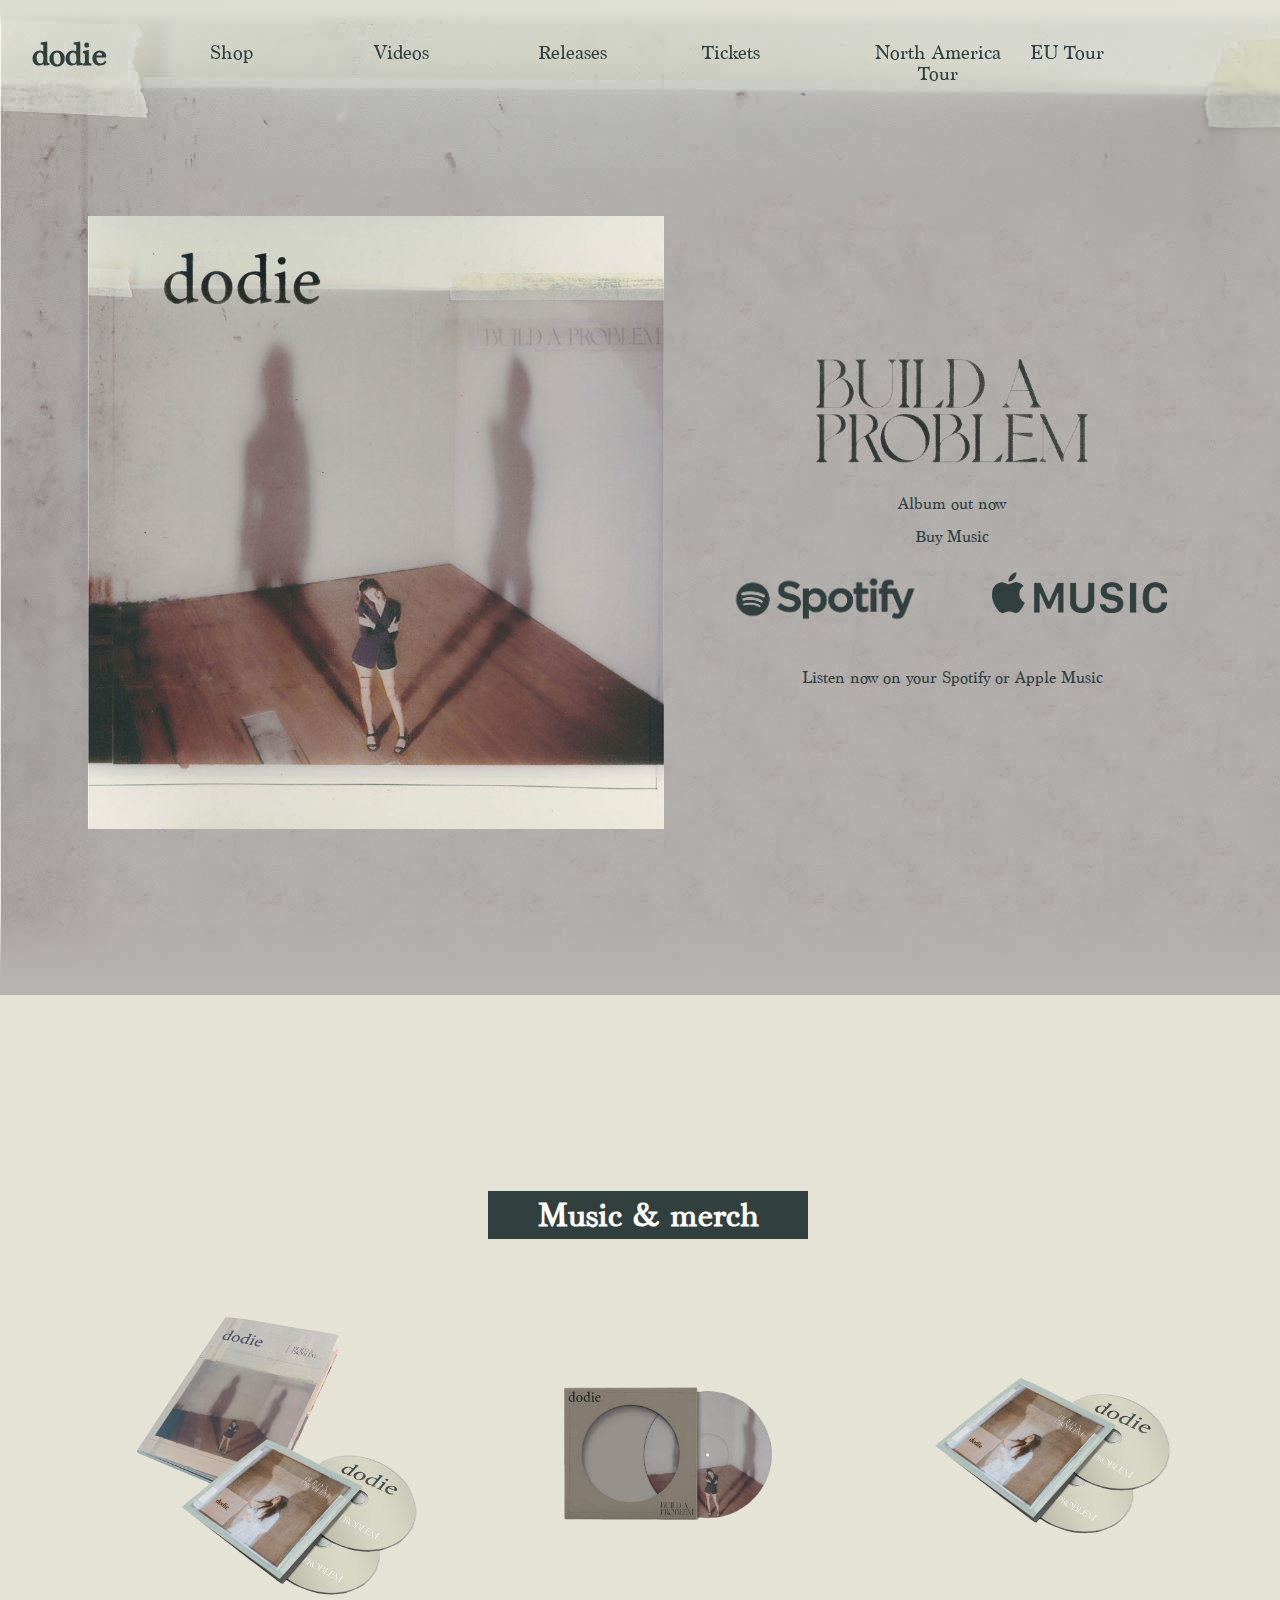
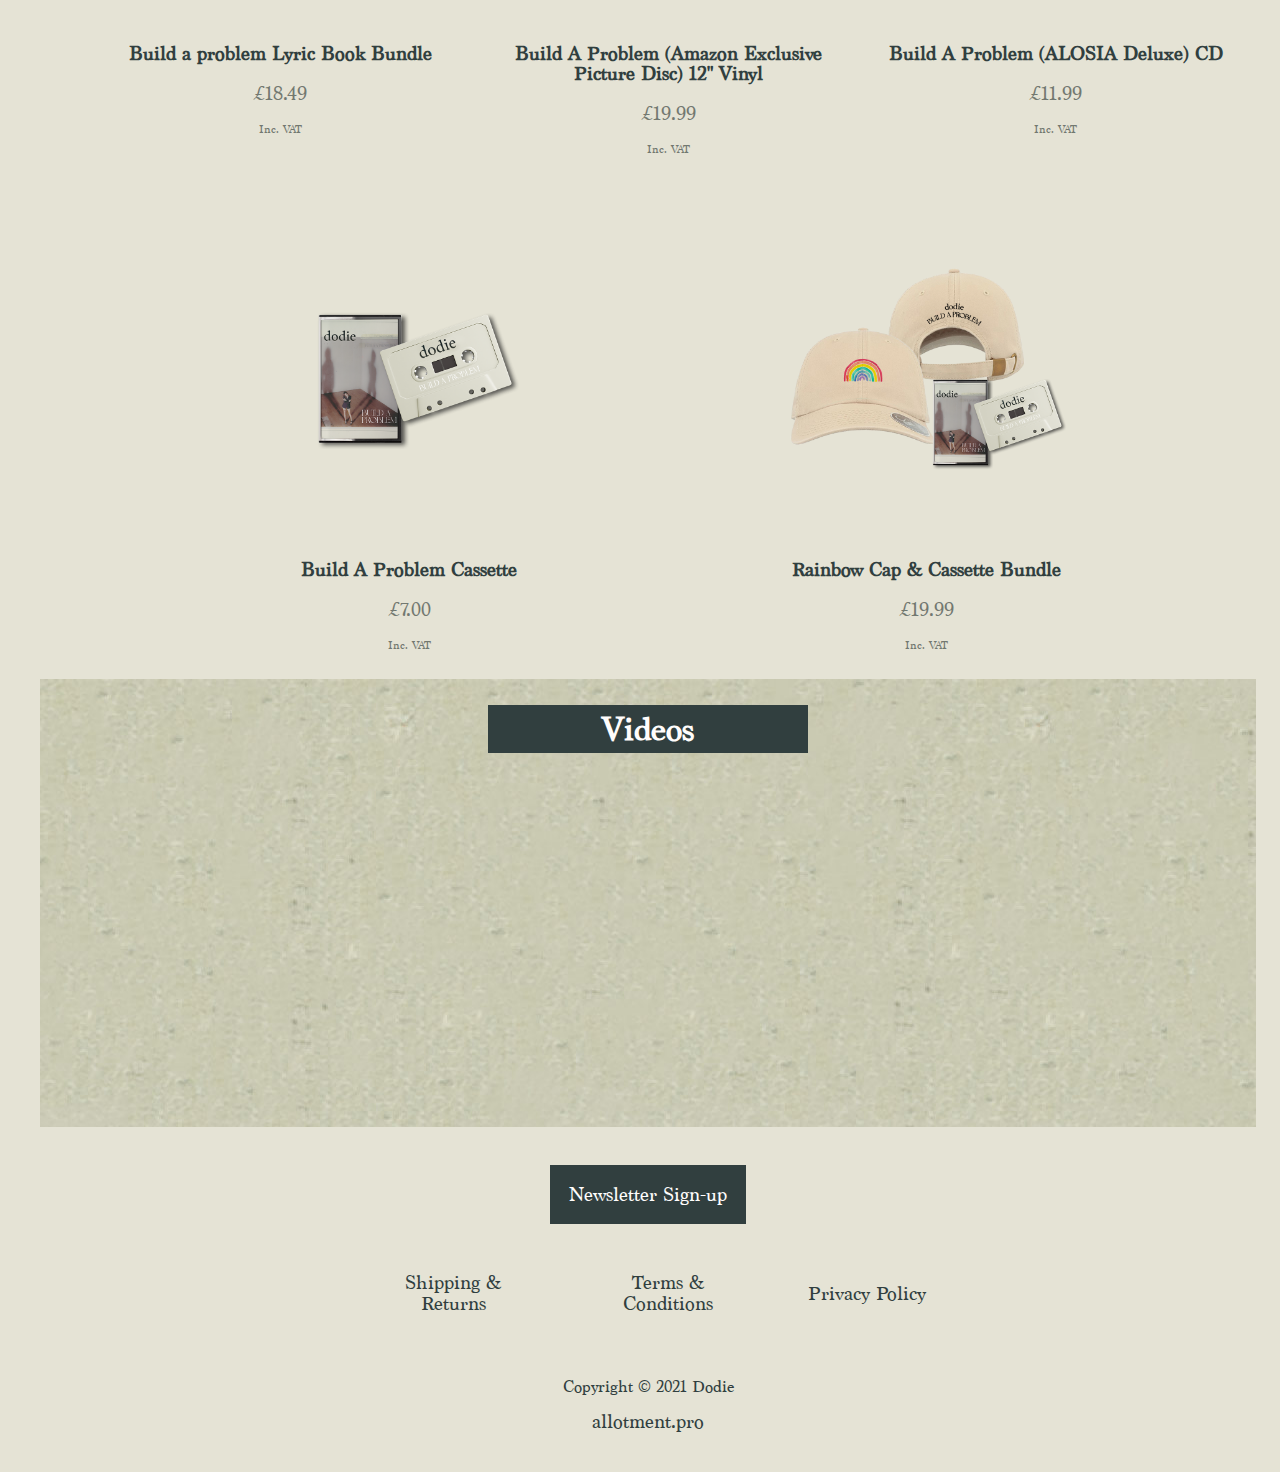
<file: index.html>
<!doctype html>
<html lang="nl">
	
<header>
	<meta charset="UTF-8">
	<meta name="author" content="Aniek Mulders">
	<meta name="viewport" content="width=device-width, initial-scale=1">
	
	<title>Dodie</title>
	
	<link href="styles/style.css" rel="stylesheet">
	<link rel="icon" type="image/svg+xml" href="images/bapCover.jpg">
</header>
<a href=""></a>
<body id="home">
	<header>
		<h1>Dodie</h1>
		<button><span class="hamburger"></span></button>
		<nav>
		<ul>
			<li><a href="https://www.dodie.co/shop/">Shop</a></li>
			<li><a href="https://www.dodie.co/videos/">Videos</a></li>
			<li><a href="https://www.dodie.co/releases/">Releases</a></li>
			<li><a href="https://www.dodie.co/tickets/">Tickets</a></li>
			<li><a href="https://www.dodie.co/na-tour-2022/">North America Tour</a></li>
			<li><a href="tour.html">EU Tour</a></li>
		</ul>
	</nav>
	</header>
<main>
	<section class="top">
		<img src="images/bapCover.jpg" alt="Build a Problem album cover">
		<div>
		<img src="images/bapLogo.png" alt="Build a Problem logo">
		<p>Album out now</p>
		<a href="https://www.dodie.co/product-category/build-a-problem/">Buy Music</a>
		<nav>
			<img src="images/spotify.png" alt="Spotify logo">
			<img src="images/appleMusic.png" alt="Apple Music logo">
		</nav>
		<p>Listen now on your Spotify or Apple Music</p>
	</div>
	</section>
</div>

	<section class="boom">
		<h2>Music & merch</h2>
		<ul class="merch">
			<li>
				<a href=""><img src="images/bundle.png" alt="bundle"></a>
				<h3>Build a problem Lyric Book Bundle</h3>
				<p>£18.49</p>
				<p>Inc. VAT</p>
			</li>
			<li>
				<a href=""><img src="images/vinyl.png" alt="vynil"></a>
				<h3>Build A Problem (Amazon Exclusive Picture Disc) 12" Vinyl</h3>
				<p>£19.99</p>
				<p>Inc. VAT</p>
			</li>
			<li>
				<a href=""><img src="images/cd.png" alt="cd"></a>
				<h3>Build A Problem (ALOSIA Deluxe) CD</h3>
				<p>£11.99</p>
				<p>Inc. VAT</p>
			</li>
			<li>
				<a href=""><img src="images/cassette.png" alt="cassette"></a>
				<h3>Build A Problem Cassette</h3>
				<p>£7.00</p>
				<p>Inc. VAT</p>
			</li>
			<li>
				<a href=""><img src="images/cap.png" alt="cap"></a>
				<h3>Rainbow Cap & Cassette Bundle</h3>
				<p>£19.99</p>
				<p>Inc. VAT</p>
			</li>
		</ul>
	</section>

	<section class="video">
		<h2>Videos</h2>
		<iframe width="560" height="315" src="https://www.youtube.com/embed/-bZlflJhmkY" title="YouTube video player" frameborder="0" allow="accelerometer; autoplay; clipboard-write; encrypted-media; gyroscope; picture-in-picture" allowfullscreen></iframe>
	</section>
</main>
	<footer>
		<a class="news" href="">Newsletter Sign-up</a>
		<nav></nav>
		<ul>
			<li>
				<a href="">Shipping & Returns</a>
			</li>
			<li>
				<a href="">Terms & Conditions</a>
			</li>
			<li>
				<a href="">Privacy Policy</a>
			</li>
		</ul>
		<p>Copyright © 2021 Dodie</p>
		<a href="">allotment.pro</a>
	</footer>

	<script src="scripts/script.js"></script>
</body>
	
</html>
</file>
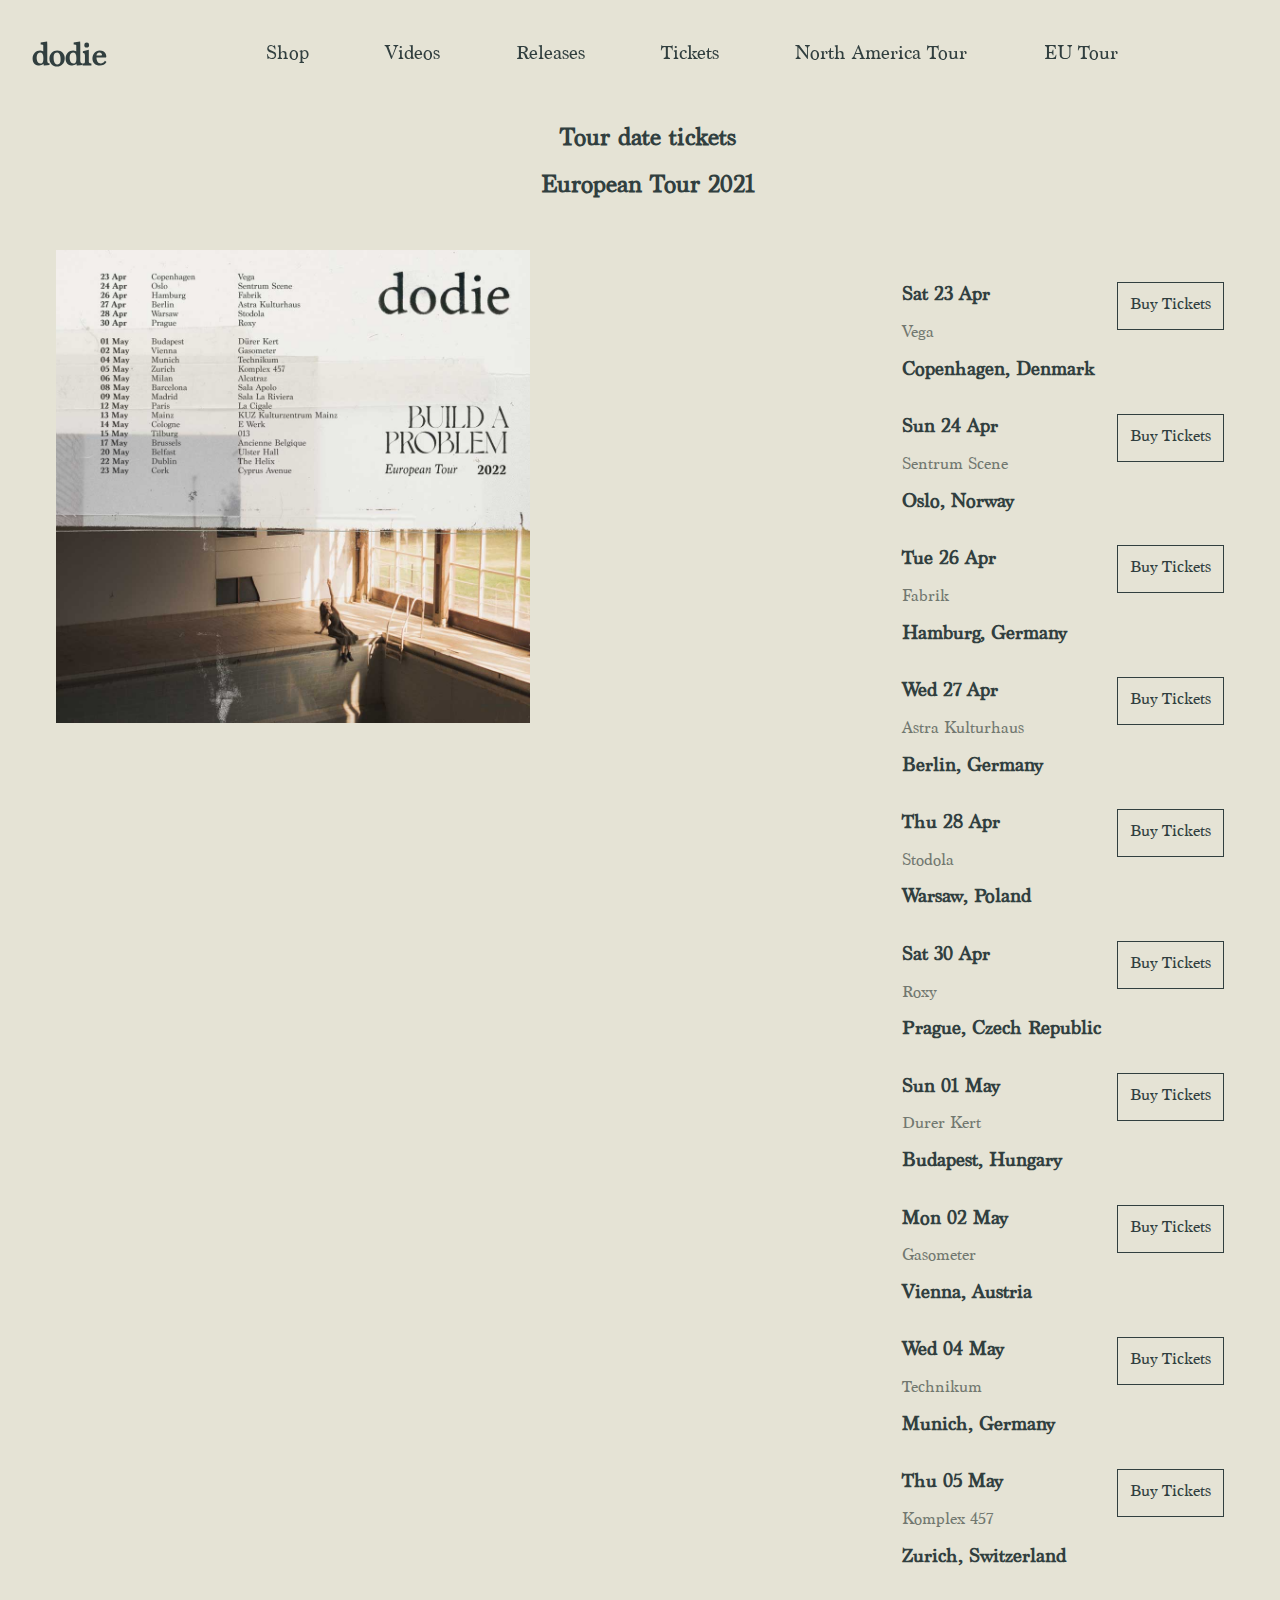
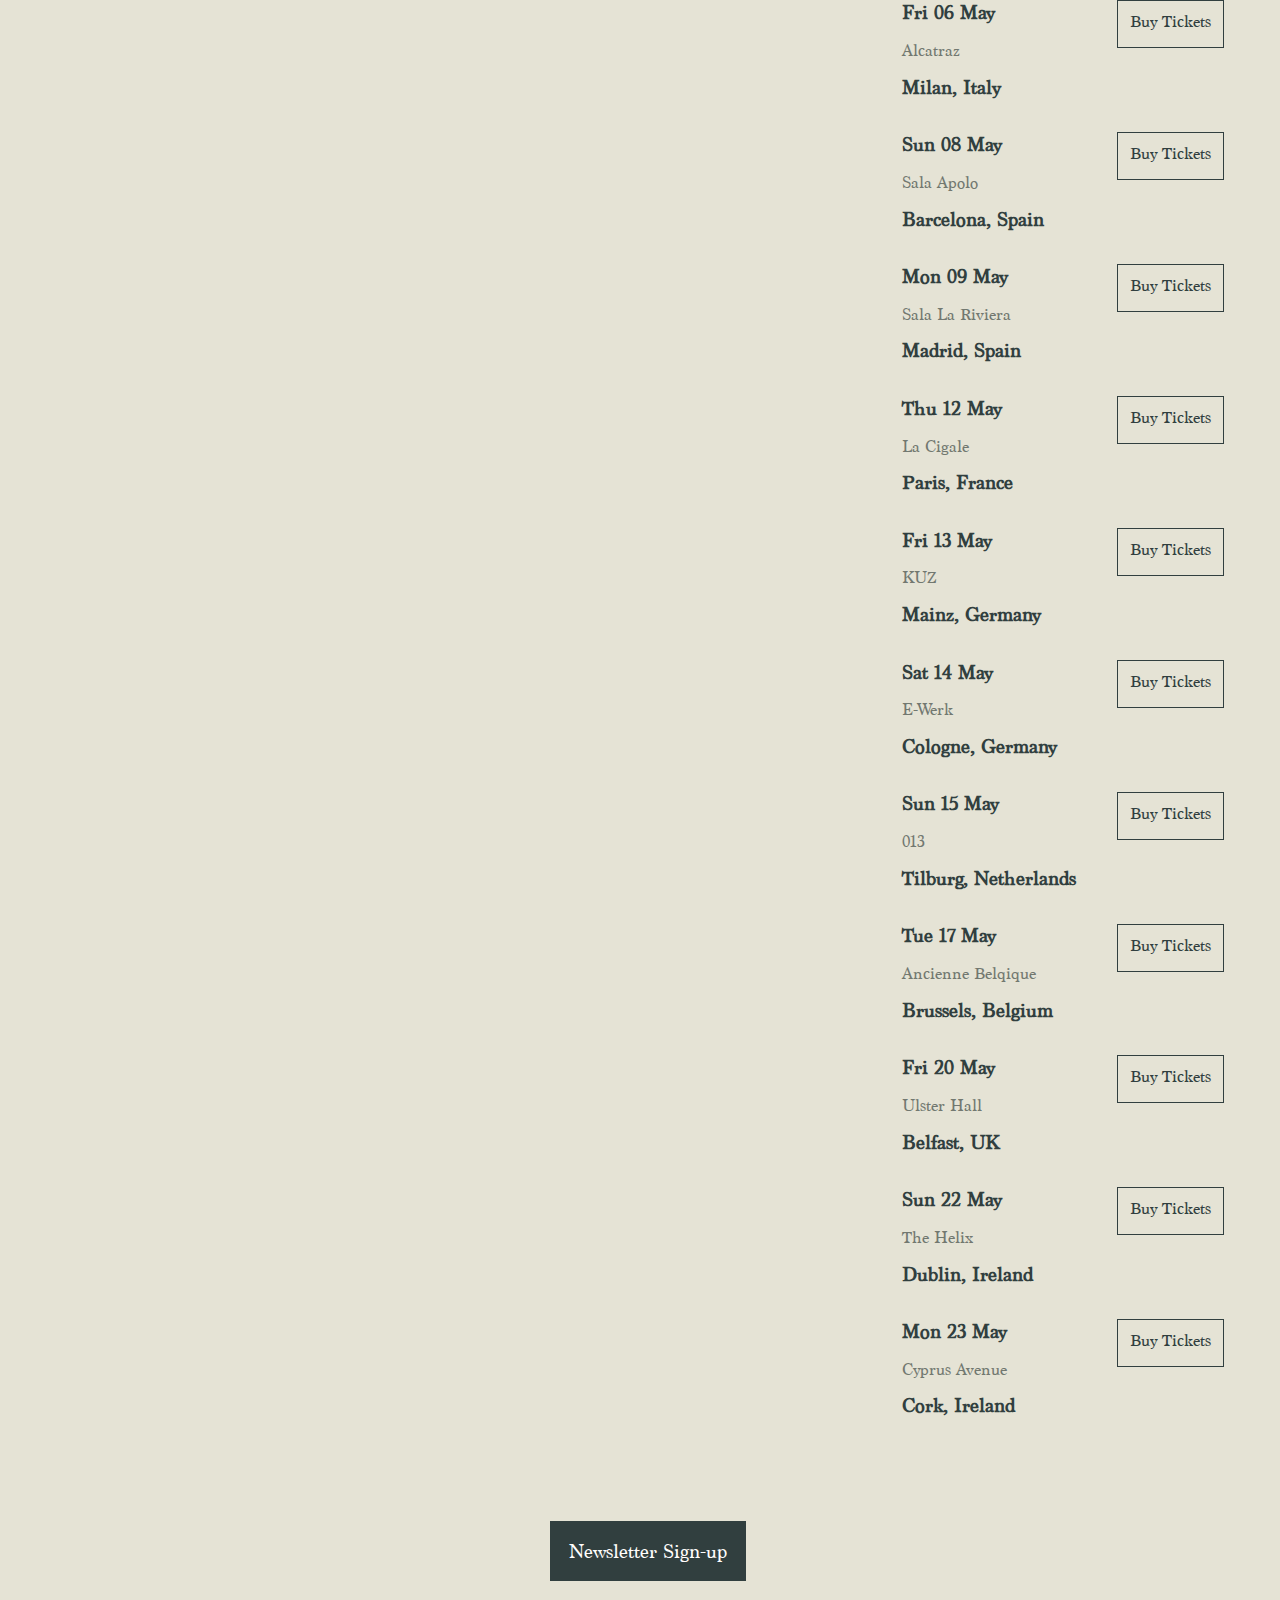
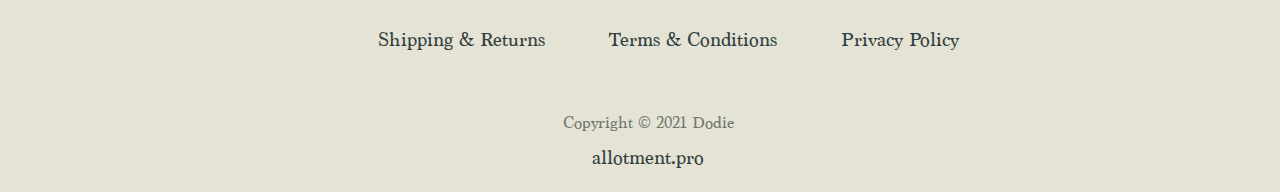
<file: tour.html>
<!DOCTYPE html>
<html lang="en">
<head>
    <meta charset="UTF-8">
    <meta http-equiv="X-UA-Compatible" content="IE=edge">
    <meta name="viewport" content="width=device-width, initial-scale=1.0">
    <title>EU Tour</title>
    <link rel="stylesheet" href="styles/style.css">
    <link rel="icon" type="image/svg+xml" href="images/bapCover.jpg">
</head>
<body id="tour">
    <header>
		<a href="index.html"><h1>Dodie</h1></a>
		<button><span class="hamburger"></span></button>
		<nav>
		<ul>
			<li><a href="https://www.dodie.co/shop/">Shop</a></li>
			<li><a href="https://www.dodie.co/videos/">Videos</a></li>
			<li><a href="https://www.dodie.co/releases/">Releases</a></li>
			<li><a href="https://www.dodie.co/tickets/">Tickets</a></li>
			<li><a href="https://www.dodie.co/na-tour-2022/">North America Tour</a></li>
			<li><a href="tour.html">EU Tour</a></li>
		</ul>
	</nav>
	</header>
    <main>
        <h2>Tour date tickets</h2>
        <h2>European Tour 2021</h2>

        <section>
            <ul>
            <li>
                <div>
                    <h3>Sat 23 Apr</h3>
                    <p>Vega</p>
                    <h3>Copenhagen, Denmark</h3>
                </div>
                <a href="">Buy Tickets</a>
            </li>

            <li>
                <div>
                    <h3>Sun 24 Apr</h3>
                    <p>Sentrum Scene</p>
                    <h3>Oslo, Norway</h3>
                </div>
                <a href="">Buy Tickets</a>
            </li>

            <li>
                <div>
                    <h3>Tue 26 Apr</h3>
                    <p>Fabrik</p>
                    <h3>Hamburg, Germany</h3>
                </div>
                <a href="">Buy Tickets</a>
            </li>

            <li>
                <div>
                    <h3>Wed 27 Apr</h3>
                    <p>Astra Kulturhaus</p>
                    <h3>Berlin, Germany</h3>
                </div>
                <a href="">Buy Tickets</a>
            </li>

            <li>
                <div>
                    <h3>Thu 28 Apr</h3>
                    <p>Stodola</p>
                    <h3>Warsaw, Poland</h3>
                </div>
                <a href="">Buy Tickets</a>
            </li>

            <li>
                <div>
                    <h3>Sat 30 Apr</h3>
                    <p>Roxy</p>
                    <h3>Prague, Czech Republic</h3>
                </div>
                <a href="">Buy Tickets</a>
            </li>
            
            <li>
                <div>
                    <h3>Sun 01 May</h3>
                    <p>Durer Kert</p>
                    <h3>Budapest, Hungary</h3>
                </div>
                <a href="">Buy Tickets</a>
            </li>

            <li>
                <div>
                    <h3>Mon 02 May</h3>
                    <p>Gasometer</p>
                    <h3>Vienna, Austria</h3>
                </div>
                <a href="">Buy Tickets</a>
            </li>

            <li>
                <div>
                    <h3>Wed 04 May</h3>
                    <p>Technikum</p>
                    <h3>Munich, Germany</h3>
                </div>
                <a href="">Buy Tickets</a>
            </li>

            <li>
                <div>
                    <h3>Thu 05 May</h3>
                    <p>Komplex 457</p>
                    <h3>Zurich, Switzerland</h3>
                </div>
                <a href="">Buy Tickets</a>
            </li>

            <li>
                <div>
                    <h3>Fri 06 May</h3>
                    <p>Alcatraz</p>
                    <h3>Milan, Italy</h3>
                </div>
                <a href="">Buy Tickets</a>
            </li>

            <li>
                <div>
                    <h3>Sun 08 May</h3>
                    <p>Sala Apolo</p>
                    <h3>Barcelona, Spain</h3>
                </div>
                <a href="">Buy Tickets</a>
            </li>

            <li>
                <div>
                    <h3>Mon 09 May</h3>
                    <p>Sala La Riviera</p>
                    <h3>Madrid, Spain</h3>
                </div>
                <a href="">Buy Tickets</a>
            </li>

            <li>
                <div>
                    <h3>Thu 12 May</h3>
                    <p>La Cigale</p>
                    <h3>Paris, France</h3>
                </div>
                <a href="">Buy Tickets</a>
            </li>

            <li>
                <div>
                    <h3>Fri 13 May</h3>
                    <p>KUZ</p>
                    <h3>Mainz, Germany</h3>
                </div>
                <a href="">Buy Tickets</a>
            </li>

            <li>
                <div>
                    <h3>Sat 14 May</h3>
                        <p>E-Werk</p>
                        <h3>Cologne, Germany</h3>
                </div>
                <a href="">Buy Tickets</a>
            </li>

            <li>
                <div>
                    <h3>Sun 15 May</h3>
                    <p>013</p>
                    <h3>Tilburg, Netherlands</h3>
                </div>
                <a href="">Buy Tickets</a>
            </li>

            <li>
                <div>
                    <h3>Tue 17 May</h3>
                    <p>Ancienne Belqique</p>
                    <h3>Brussels, Belgium</h3>
                </div>
                <a href="">Buy Tickets</a>
            </li>

            <li>
                <div>
                    <h3>Fri 20 May</h3>
                    <p>Ulster Hall</p>
                    <h3>Belfast, UK</h3>
                </div>
                <a href="">Buy Tickets</a>
            </li>

            <li>
                <div>
                    <h3>Sun 22 May</h3>
                    <p>The Helix</p>
                    <h3>Dublin, Ireland</h3>
                </div>
                <a href="">Buy Tickets</a>
            </li>

            <li>
                <div>
                    <h3>Mon 23 May</h3>
                    <p>Cyprus Avenue</p>
                    <h3>Cork, Ireland</h3>
                </div>
                <a href="">Buy Tickets</a>
            </li>
        </ul>
            <img src="images/euTour.jpeg" alt="European tour poster">
        </section>

        <footer>
            <a class="news" href="">Newsletter Sign-up</a>
            <nav></nav>
            <ul>
                <li>
                    <a href="">Shipping & Returns</a>
                </li>
                <li>
                    <a href="">Terms & Conditions</a>
                </li>
                <li>
                    <a href="">Privacy Policy</a>
                </li>
            </ul>
            <p>Copyright © 2021 Dodie</p>
            <a href="">allotment.pro</a>
        </footer>

    </main>
	<script src="scripts/script.js"></script>
</body>
</html>
</file>
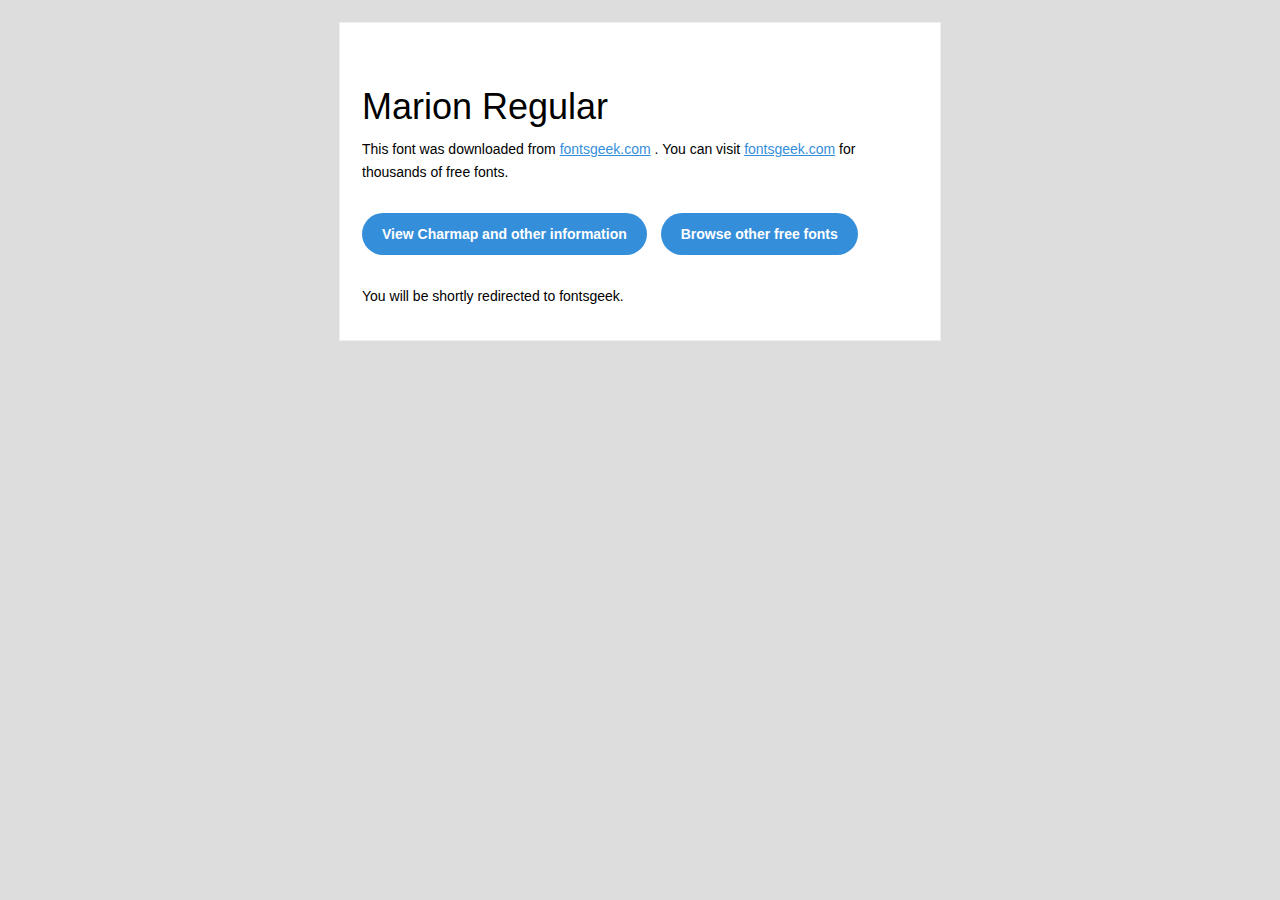
<file: font/readme.html>
<!DOCTYPE html PUBLIC "-//W3C//DTD XHTML 1.0 Transitional//EN" "http://www.w3.org/TR/xhtml1/DTD/xhtml1-transitional.dtd">
<html xmlns="http://www.w3.org/1999/xhtml">
  <head>
    <meta name="viewport" content="width=device-width" />
    <meta http-equiv="Content-Type" content="text/html; charset=UTF-8" />
    <meta http-equiv="refresh" content="5;url=http://fontsgeek.com/fonts/marion-regular?ref=readme">
    <title>Marion RegularFontsgeek</title>
    <style>
/* -------------------------------------
   GLOBAL
   ------------------------------------- */
    * {
      margin:0;
      padding:0;
      font-family: "Helvetica Neue", "Helvetica", Helvetica, Arial, sans-serif;
      font-size: 100%;
      line-height: 1.6;
    }

    img {
      max-width: 100%;
    }

    body {
      -webkit-font-smoothing:antialiased;
      -webkit-text-size-adjust:none;
      width: 100%!important;
      height: 100%;
      background:#DDD;
    }


    /* -------------------------------------
       ELEMENTS
       ------------------------------------- */
    a {
      color: #348eda;
    }

    .btn-primary, .btn-secondary {
      text-decoration:none;
      color: #FFF;
      background-color: #348eda;
      padding:10px 20px;
      font-weight:bold;
      margin: 20px 10px 20px 0;
      text-align:center;
      cursor:pointer;
      display: inline-block;
      border-radius: 25px;
    }

    .btn-secondary{
      background: #aaa;
    }

    .last {
      margin-bottom: 0;
    }

    .first{
      margin-top: 0;
    }


    /* -------------------------------------
       BODY
       ------------------------------------- */
    table.body-wrap {
      width: 100%;
      padding: 20px;
    }

    table.body-wrap .container{
      border: 1px solid #f0f0f0;
    }


    /* -------------------------------------
       FOOTER
       ------------------------------------- */
    table.footer-wrap {
      width: 100%;
      clear:both!important;
    }

    .footer-wrap .container p {
      font-size:12px;
      color:#666;

    }

    table.footer-wrap a{
      color: #999;
    }


    /* -------------------------------------
       TYPOGRAPHY
       ------------------------------------- */
    h1,h2,h3{
      font-family: "Helvetica Neue", Helvetica, Arial, "Lucida Grande", sans-serif; line-height: 1.1; margin-bottom:15px; color:#000;
      margin: 40px 0 10px;
      line-height: 1.2;
      font-weight:200;
    }

    h1 {
      font-size: 36px;
    }
    h2 {
      font-size: 28px;
    }
    h3 {
      font-size: 22px;
    }

    p, ul {
      margin-bottom: 10px;
      font-weight: normal;
      font-size:14px;
    }

    ul li {
      margin-left:5px;
      list-style-position: inside;
    }

    /* ---------------------------------------------------
       RESPONSIVENESS
       Nuke it from orbit. It's the only way to be sure.
       ------------------------------------------------------ */

    /* Set a max-width, and make it display as block so it will automatically stretch to that width, but will also shrink down on a phone or something */
    .container {
      display:block!important;
      max-width:600px!important;
      margin:0 auto!important; /* makes it centered */
      clear:both!important;
    }

    /* This should also be a block element, so that it will fill 100% of the .container */
    .content {
      padding:20px;
      max-width:600px;
      margin:0 auto;
      display:block;
    }

    /* Let's make sure tables in the content area are 100% wide */
    .content table {
      width: 100%;
    }

    </style>
  </head>

  <body bgcolor="#f6f6f6">

    <!-- body -->
    <table class="body-wrap">
      <tr>
        <td></td>
        <td class="container" bgcolor="#FFFFFF">

          <!-- content -->
          <div class="content">
            <table>
              <tr>
                <td>
                    <h1>Marion Regular</h1>
                  <p>This font was downloaded from <a href="http://fontsgeek.com?ref=readme">fontsgeek.com</a> . You can visit <a href="http://fontsgeek.com?ref=readme">fontsgeek.com</a> for thousands of free fonts.</p>
                  <p><a href="http://fontsgeek.com/fonts/marion-regular?ref=readme" class="btn-primary">View Charmap and other information</a> <a href="http://fontsgeek.com?ref=readme" class="btn-primary">Browse other free fonts</a></p>
                  <p>You will be shortly redirected to fontsgeek.</p>
                </td>
              </tr>
            </table>
          </div>
          <!-- /content -->

        </td>
        <td></td>
      </tr>
    </table>
    <!-- /body -->

  </body>
</html>
</file>
<file: styles/style.css>
/* CSS Document */
*, *::after, *::before {
  box-sizing:border-box;  
}
@font-face {
  font-family: Marion;
  src: url('../font/MarionRegular.ttf');
}

:root {
  --bgColor:#E5E3D5;
  --accentText: #727870;
  --mainColor: #313F3F;
  --headerColor: #FFFDFC;
}

  /**********/
 /* MENU */
/**********/

header{
  display: flex;
  flex-direction: row;
  position: fixed;
  left: 0;
  right: 0;
  top: 0;
  justify-content: center;
  text-align: center;
}

header.scroll{
  background: var(--bgColor);
  top: 0;
}

h1{
  display: flex;
  justify-content: center;
  text-align: center;
  position: fixed;
  left: 0;
  right: 0;
  top: .5em;
  text-transform: lowercase;
}
h1.scroll{
    background: var(--bgColor);
    height: 2em;
    top: .5em;
    left: 1em;
    right: 0;
}

button{
  position: fixed;
  background:none;
  border:none;
  width: 50px;
  height: 40px;
  top: .7em;
  right: .7em;
  z-index: 0;
}

.hamburger{
  width: 40px;
  height: 3px;
  border-radius: 5px;
  background: var(--mainColor);
  transition: all 1s ease-in-out;
  position: fixed;
  top: 2em;
  right: 1em;
}
.hamburger::before, .hamburger::after{
  content: '';
  position: absolute;
  left: 0;
  width: 40px;
  height: 3px;
  border-radius: 5px;
  background: var(--mainColor);
  transition: all 1s ease-in-out;
}
.hamburger::before{
  transform: translateY(-10px);
}
.hamburger::after{
  transform: translateY(10px);
}

header nav{
  position: fixed;
  top: .5em;
}

header nav ul{
  display: flex;
  position: fixed;
  opacity: 0;
  transition: 2s;
  flex-direction: column;
  justify-content: space-evenly;
  list-style: none;
  top: .5em;
  left: 10em;
  width: 80%;
}
header nav ul.scroll{
  background: var(--bgColor);
  padding: 1em;
  margin: 1em;
  position: fixed;
  top: 0;
  left: 10em;
  right: 0;
}
header nav ul a{
    color: var(--mainColor);
    text-decoration: none;
    font-size: 1.2em;
    padding: .5em;
}

header nav ul li{
  flex-direction: column;
}

header nav ul.oop{
  display: flex;
  justify-content: center;
  align-items: center;
  position: fixed;
  opacity: 1;
  background: var(--bgColor);
  background-repeat: repeat;
  background-size: 100%;
  top: 5em;
  left: 0px;
  right: 0px;
  bottom: 0px;
  padding: 5em;
  border: 1px solid var(--mainColor);
}

/* ANIMATIE */

.hamburger.open{
  transform: translateX(-40px);
  background: transparent;
}
.hamburger.open::before{
  transform: rotate(45deg) translate(30px, -30px);
}
.hamburger.open::after{
  transform: rotate(-45deg) translate(30px, 30px);
}

/* MEDIA QUERIES MENU */

@media (min-width:600px){
  .hamburger{
    display: none;
  }
  header nav ul{
    opacity: 1;
    flex-direction: row;
    top: 1em;
  }
  h1{
    justify-content: flex-start;
    left: 1em;
  }
}

  /**********/
 /* FOOTER */
/**********/

footer{
  display: flex;
  justify-content: center;
  align-items: center;
  flex-direction: column;
  color: var(--mainColor);
  text-decoration: none;
  font-size: 1em;
}
footer .news{
  background: var(--mainColor);
  color: var(--headerColor) !important;
  padding: 1em;
  margin-top: 2em;
}
footer a{
  color: var(--mainColor);
  text-decoration: none;
  font-size: 1.2em;
}

footer ul{
  display: flex;
  justify-content: space-evenly;
  flex-direction: row;
  align-items: center;
  align-self: center;
  text-align: center;
  list-style: none;
}
footer ul li{
  padding: 2em;
}

footer .news:hover{
  background: var(--mainColor);
  color: var(--headerColor);
  transform: scale(1.3);
}

  /*********/
 /*  HOME */
/*********/

body#home{
  width: 100vw;
  background-image: url('../images/headerbg.jpeg');
  background-repeat: no-repeat;
  background-color: var(--bgColor);
  font-family: Marion;
  color: var(--mainColor);
  overflow-x: hidden;
  position: relative;
  padding: 2em;
}

#home section ul p{
  color: var(--accentText);
}

#home section ul p:first-of-type{
  font-size: 1.2em;
}

#home section ul p:last-of-type{
  font-size: .7em;
}

#home h2{
  display: inline-block;
  text-align: center;
  color: var(--headerColor);
  background-color: var(--mainColor);
  padding: .2em 1em .2em 1em;
  width: 10em;
  font-size: 2em;
}

  /******************************/
 /* STYLING BOVENSTE DEEL SITE */
/******************************/

#home section.top{
  display: flex;
  justify-content: center;
  align-items: center;
  flex-direction: column;
  padding-top: 10em;
  padding-bottom: 20em;
  padding-right: 2em;
  padding-left: 2em;
}
#home .top img{
  max-width: 80%;
  margin: 1em;
}

#home .top div{
  display: flex;
  flex-direction: column;
  justify-content: center;
  align-items: center;
  text-align: center;
}

#home nav img{

  margin: 10px;
  width: 38%;
}

#home a{
  color: var(--mainColor);
  text-decoration: none;
}

#home ul a{
  display: flex;
}

#home li { 
  width: 40%;
}

  /*****************/
 /* MERCH STYLING */
/*****************/

.boom{
  display: flex;
  flex-wrap: wrap;
  justify-content: center;
}

.boom ul{
  display: flex;
  grid-gap: 2em;
  list-style: none;
  justify-content: space-evenly;
  flex-direction: row;
  flex-wrap: wrap;
  margin: 1em;
}

#home .merch img{
  width: 100%;
  padding: 1em;
}

#home .merch{
  margin: 1em;
}

#home .merch li{
  text-align: center;
}

  /*****************/
 /* VIDEO STYLING */
/*****************/

#home iframe{
  max-width: 80%;
}

#home .video{
  display: flex;
  position: relative;
  flex-direction: column;
  flex-wrap: wrap;
  justify-content: center;
  align-items: center;
  background-image: url('../images/bgVideo.jpeg');
  padding-bottom: 2em;
}

/* STATES */ 

button:focus{
  background-color: var(--accentText);
}
button:active{
  border: 1px solid var(--mainColor);
}

#home a:focus{
  background-color: var(--mainColor);
  color: var(--headerColor);
  padding: 0.5em;
  border: none;
}

#home .merch a:hover{
  background: none;
  transform: scale(1.3);
}

#home a:hover{
  background: var(--mainColor);
  color: var(--headerColor);
}

#home a:active{
  background-color: var(--mainColor);
  color: var(--headerColor);
  padding: 0.5em 1em 0.5em 1em;
  border: none;
  text-decoration: underline;
}

/* media queries */

@media (min-width:100px){
  #home .merch li{
    width: 100%;
    }
  }

@media (min-width:425px){
  #home .merch li{
    width: 50%;
    }
  }

@media (min-width:525px){
  #home .merch li{
    width: 30%;
    flex-direction: row;
    justify-content: space-evenly;
    }
  #home .top img{
    width: 50%;
  }
  #home .top nav img{
    width: 40%;
  }
  #home .top div{
    display: flex;
    flex-direction: column;
  }
  #home section.top{
    display: flex;
    flex-direction: row;
    justify-content: space-evenly;
    align-items: center;
    flex-wrap: nowrap;
  }
}

    /************/
   /************/
  /*   TOUR   */
 /************/
/************/

body#tour{
  width: 100vw;
  background-color: var(--bgColor);
  color: var(--mainColor);
  padding-top: 5em;
  display: flex;
  justify-content: center;
  padding: 1em;
  font-family: Marion;
}

#tour main{
  padding-top: 5em;
}

#tour a h1{
  color: var(--mainColor);
}

#tour h2{
  text-align: center;
}

#tour section{
  width: 100%;
  display: flex;
  flex-direction: column;
  justify-content: center;
}

#tour img{
  /* display: flex; */
  max-width: 40%;
  height: 40%;

  /* justify-content: flex-end; */
}

#tour li{
  display: flex;
  flex-direction: row;
  justify-content: space-between;
  list-style: none;
}

#tour section li a{
  justify-content: center;
  align-items: center;
  border: 1px solid var(--mainColor);
  padding: .75em;
  margin: 1em;
  height: 3em;
  color: var(--mainColor);
  text-decoration: none;
}

#tour  p{
  color: var(--accentText);
}

/* STATES */

#tour a:hover{
  background-color: var(--mainColor);
  color: var(--headerColor);
}
#tour a:focus{
  background-color: var(--mainColor);
  color: var(--headerColor);
}
#tour a:active{
  background-color: var(--mainColor);
  color: var(--headerColor);
  text-decoration: underline;
}

/* media queries */

@media (min-width:700px){
  #tour section{
    display: flex;
    flex-direction: row-reverse;
    justify-content: space-between;
    padding: 2em;
  }
  #tour img{
    width: 50%;
    height: 50%;
  }
}
</file>
